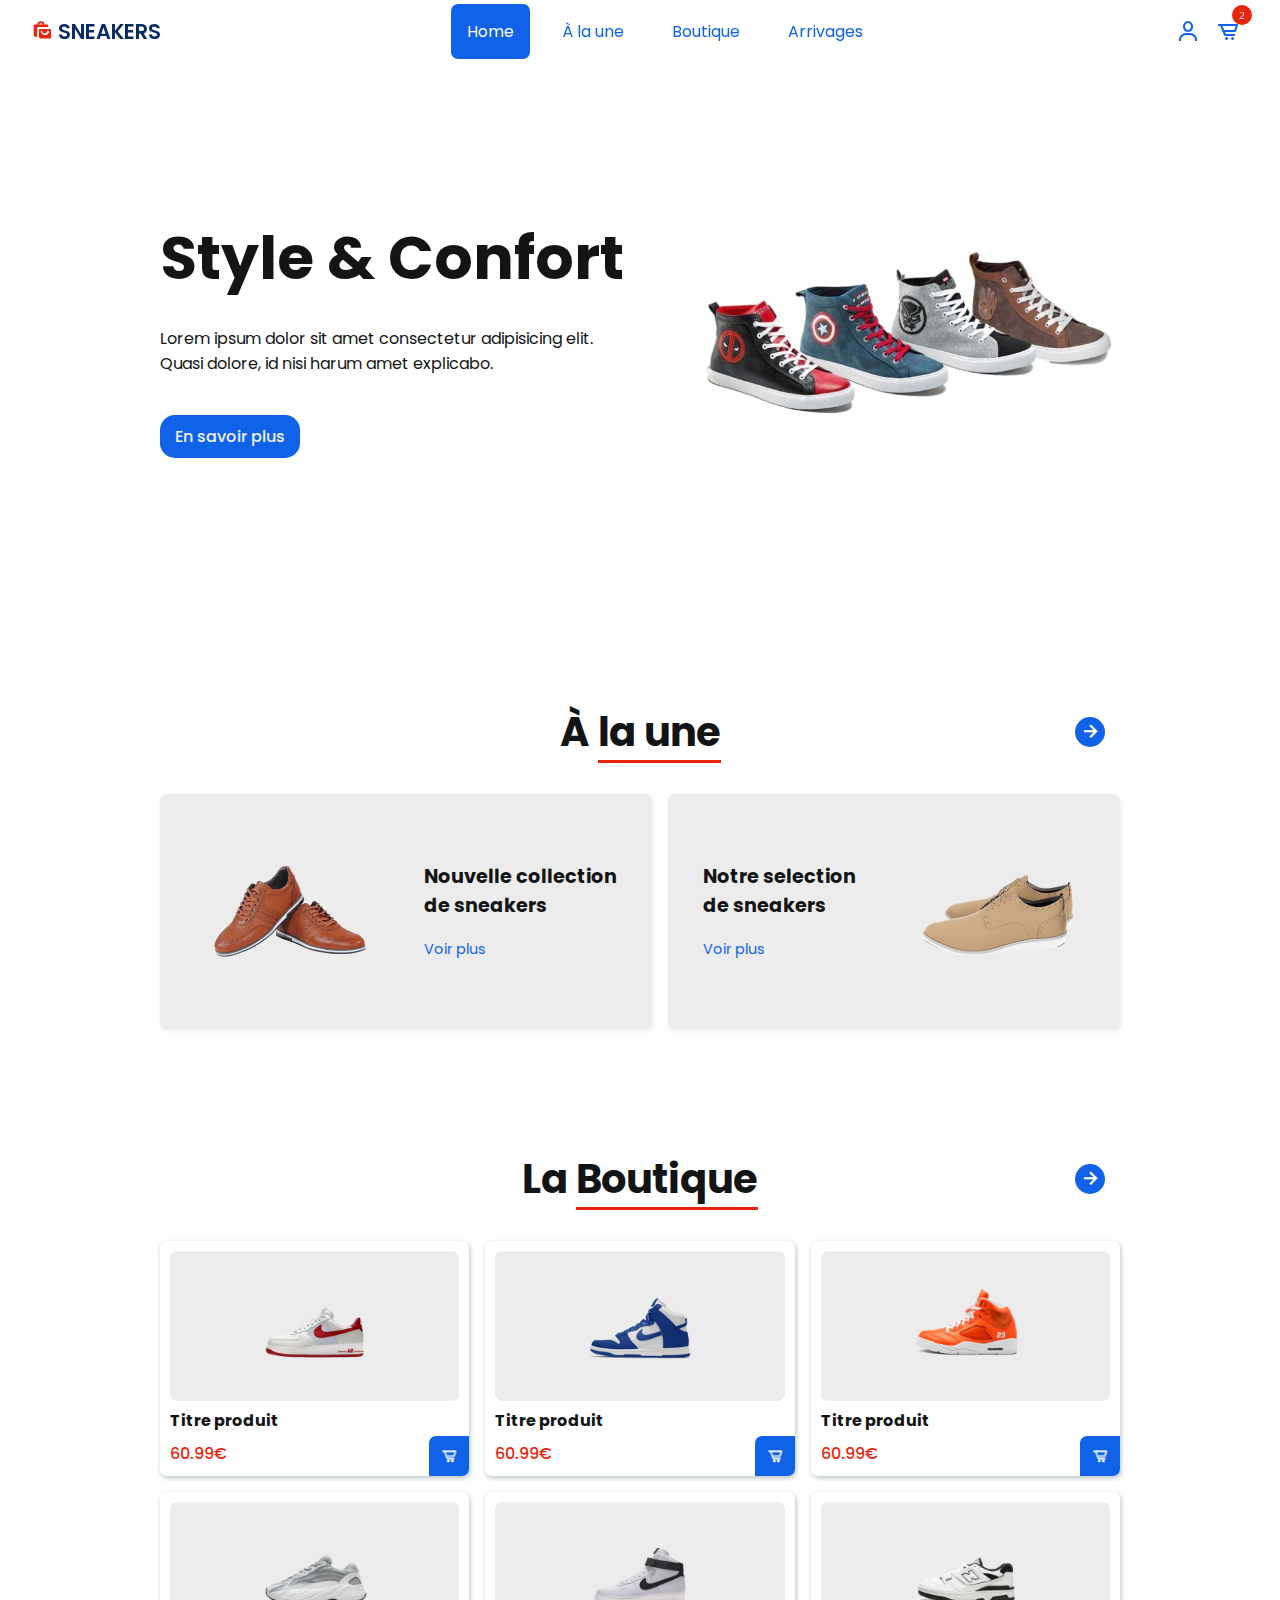
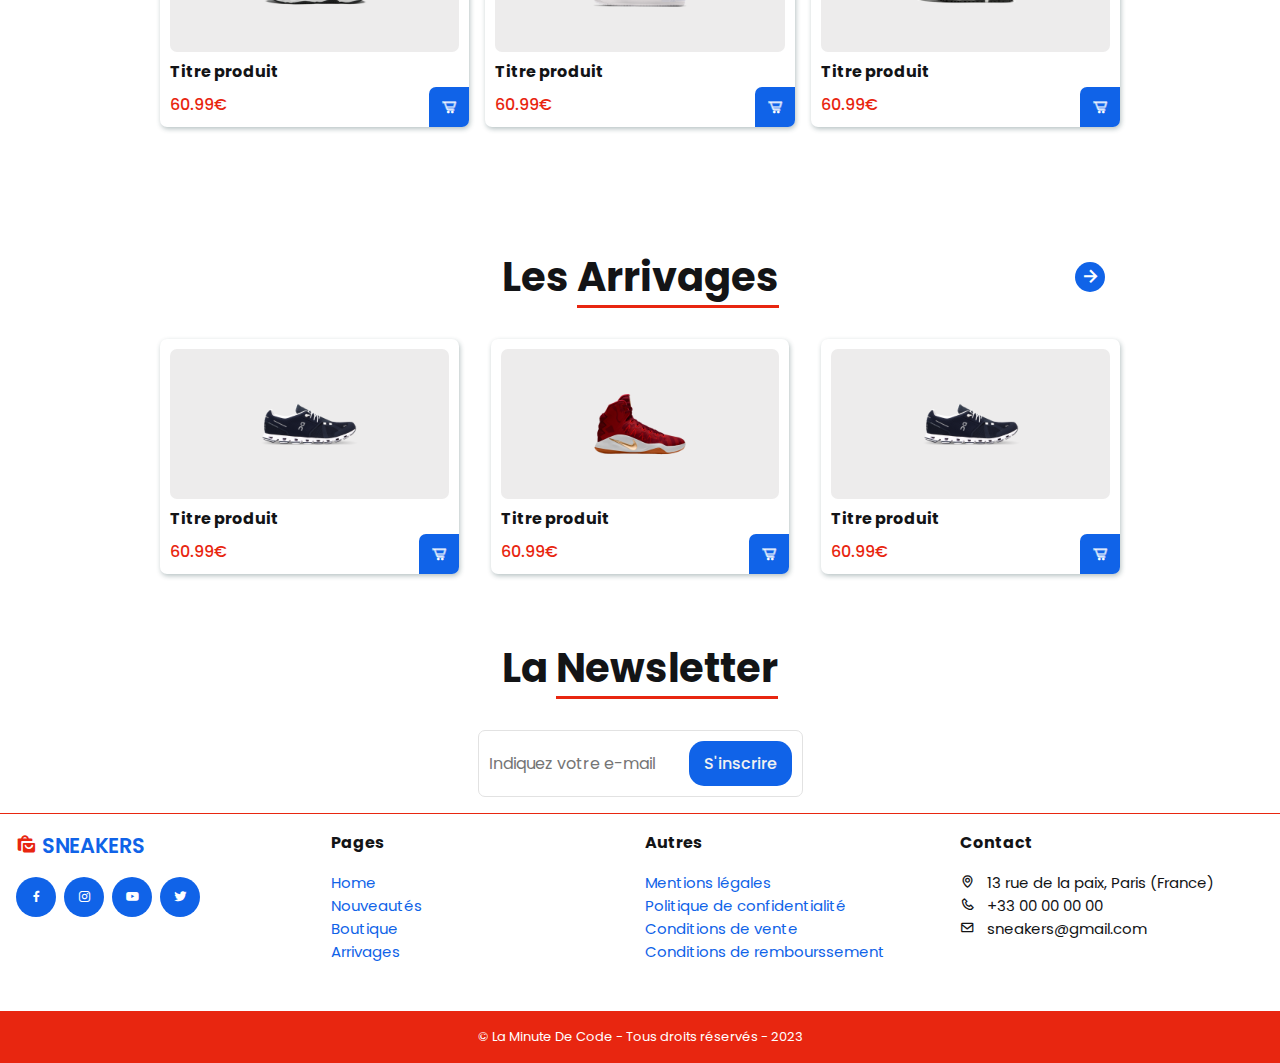
<file: 06.Eshop/index.html>
<!DOCTYPE html>
<html lang="en">
<head>
    <meta charset="UTF-8">
    <meta name="viewport" content="width=device-width, initial-scale=1.0">
    <link href='https://unpkg.com/boxicons@2.1.4/css/boxicons.min.css' rel='stylesheet'>
    <link rel="stylesheet" href="style.css">
    <title>Document</title>
</head>
<body>


    <!-- ############### -->
    <!-- Navigation-->
    <!-- ############### -->

    <nav>
            <a href="#" class="logo"> <span><i class='bx bxs-shopping-bags'></i></span> SNEAKERS</a>
            <ul class="navigation ">
                <li><a href="#home" class="active">Home</a></li>
                <li><a href="#featured">À la une</a></li>
                <li><a href="#shop">Boutique</a></li>
                <li><a href="#arrivages">Arrivages</a></li>
            </ul>
            <div class="nav-icons">
                <div class="bx bx-user"></div>
            <div id="shop-icon" class="bx bx-cart-alt"></div>
            <div id="burger-menu" class="bx bx-menu"></div>
            </div>
    </nav>

        <!-- ############### -->
    <!-- Home -->
    <!-- ############### -->

    <section class="home " id="home">
        <div class="home-content container">
            <div class="home-txt">
                <h1>Style & Confort</h1>
                <p>Lorem ipsum dolor sit amet consectetur adipisicing elit. <br>Quasi dolore, id nisi harum amet explicabo.</p>
                <a href="#" class="btn">En savoir plus</a>
            </div>
            <div class="home-img">
                <img src="./images//home.png" alt="">
            </div>
        </div>
    </section>

        <!-- ############### -->
    <!-- featured -->
    <!-- ############### -->

    <section class="featured" id="featured">
        <div class="section-heading">
            <h2>À <span>la une</span></h2>
            <i class='bx bx-right-arrow-alt'></i>
        </div>
        <div class="featured-content container">
            <div class="featured-box">
                    <img src="./images/f-1.png" alt="">
                    <div class="div box-txt">
                        <h3>Nouvelle collection <br> de sneakers</h3>
                      <a href="#">Voir plus</a>
                    </div>
            </div>
            <div class="featured-box">
                <div class="box-txt">
                    <h3>Notre selection <br> de sneakers</h3>
                    <a href="#">Voir plus</a>
                </div>
                <img src="./images/f-2.png" alt="">
            </div>
        </div>
    </section>

        <!-- ############### -->
    <!--  boutique -->
    <!-- ############### -->

    <section class="shop" id="shop">
        <div class="section-heading">
            <h2>La <span>Boutique</span></h2>
            <i class='bx bx-right-arrow-alt'></i>
        </div>
        <div class="shop-content container">
                <div class="box">
                    <img src="./images/c-1.png" alt="">
                    <h3>Titre produit</h3>
                    <span>60.99€</span>
                    <a href="#"><div class="bx bx-cart-alt"></div></a>
                </div>
                <div class="box">
                    <img src="./images/c-2.png" alt="">
                    <h3>Titre produit</h3>
                    <span>60.99€</span>
                    <a href="#"><div class="bx bx-cart-alt"></div></a>
                </div>
                <div class="box">
                    <img src="./images/c-3.png" alt="">
                    <h3>Titre produit</h3>
                    <span>60.99€</span>
                    <a href="#"><div class="bx bx-cart-alt"></div></a>
                </div>
                <div class="box">
                    <img src="./images/c-4.png" alt="">
                    <h3>Titre produit</h3>
                    <span>60.99€</span>
                    <a href="#"><div class="bx bx-cart-alt"></div></a>
                </div>
                <div class="box">
                    <img src="./images/c-5.png" alt="">
                    <h3>Titre produit</h3>
                    <span>60.99€</span>
                    <a href="#"><div class="bx bx-cart-alt"></div></a>
                </div>
                <div class="box">
                    <img src="./images/c-6.png" alt="">
                    <h3>Titre produit</h3>
                    <span>60.99€</span>
                    <a href="#"><div class="bx bx-cart-alt"></div></a>
                </div>
        </div>
    </section>

            <!-- ############### -->
    <!--  Nouveautés-->
    <!-- ############### -->

    <section class="arrivages" id="arrivages">
        <div class="section-heading">
            <h2>Les <span>Arrivages</span></h2>
            <i class='bx bx-right-arrow-alt'></i>
        </div>
        <div class="nouveaute-content container">
            <div class="box">
                <img src="./images/n-1.png" alt="">
                <h3>Titre produit</h3>
                <span>60.99€</span>
                <a href="#"><div class="bx bx-cart-alt"></div></a>
            </div>
            <div class="box">
                <img src="./images/n-2.png" alt="">
                <h3>Titre produit</h3>
                <span>60.99€</span>
                <a href="#"><div class="bx bx-cart-alt"></div></a>
            </div>
            <div class="box">
                <img src="./images/n-1.png" alt="">
                <h3>Titre produit</h3>
                <span>60.99€</span>
                <a href="#"><div class="bx bx-cart-alt"></div></a>
            </div>

        </div>
    </section>

                <!-- ############### -->
    <!--  Newsletter-->
    <!-- ############### -->

  <section class="newsletter container">
    <div class="section-heading">
        <h2>La <span>Newsletter</span></h2>
    </div>
    <form action="#">
        <input type="email" class="email" placeholder="Indiquez votre e-mail" required>
        <button class="btn">S'inscrire</button>
    </form>
  </section>

                <!-- ############### -->
    <!--  Footer -->
    <!-- ############### -->


    <footer >

        <div class="footer-box">
            <a href="#" class="logo"> <span><i class='bx bxs-shopping-bags'></i></span> SNEAKERS</a>
            <div class="social">
                <a href="#"><i class="bx bxl-facebook"></i></a>
                <a href="#"><i class="bx bxl-instagram"></i></a>
                <a href="#"><i class="bx bxl-youtube"></i></a>
                <a href="#"><i class="bx bxl-twitter"></i></a>
            </div>
        </div>

        <div class="footer-box">
            <h5>Pages</h5>
            <a href="#home">Home</a>
            <a href="#nouveautes">Nouveautés</a>
            <a href="#boutique">Boutique</a>
            <a href="#arrivages">Arrivages</a>
        </div>

        <div class="footer-box">
            <h5>Autres</h5>
            <a href="#">Mentions légales</a>
            <a href="#">Politique de confidentialité</a>
            <a href="#">Conditions de vente</a>
            <a href="#">Conditions de rembourssement</a>
        </div>

        <div class="footer-box">
                <h5>Contact</h5>
                <p><i class='bx bx-map' ></i> 13 rue de la paix, Paris (France)</p>
                <p><i class='bx bx-phone' ></i> +33 00 00 00 00</p>
                <p><i class='bx bx-envelope' ></i> sneakers@gmail.com</p>
        </div>

    </footer>

    <div class="copy">
        <p>&copy; La Minute De Code - Tous droits réservés - 2023</p>
    </div>


    <script src="app.js"></script>
</body>
</html>
</file>
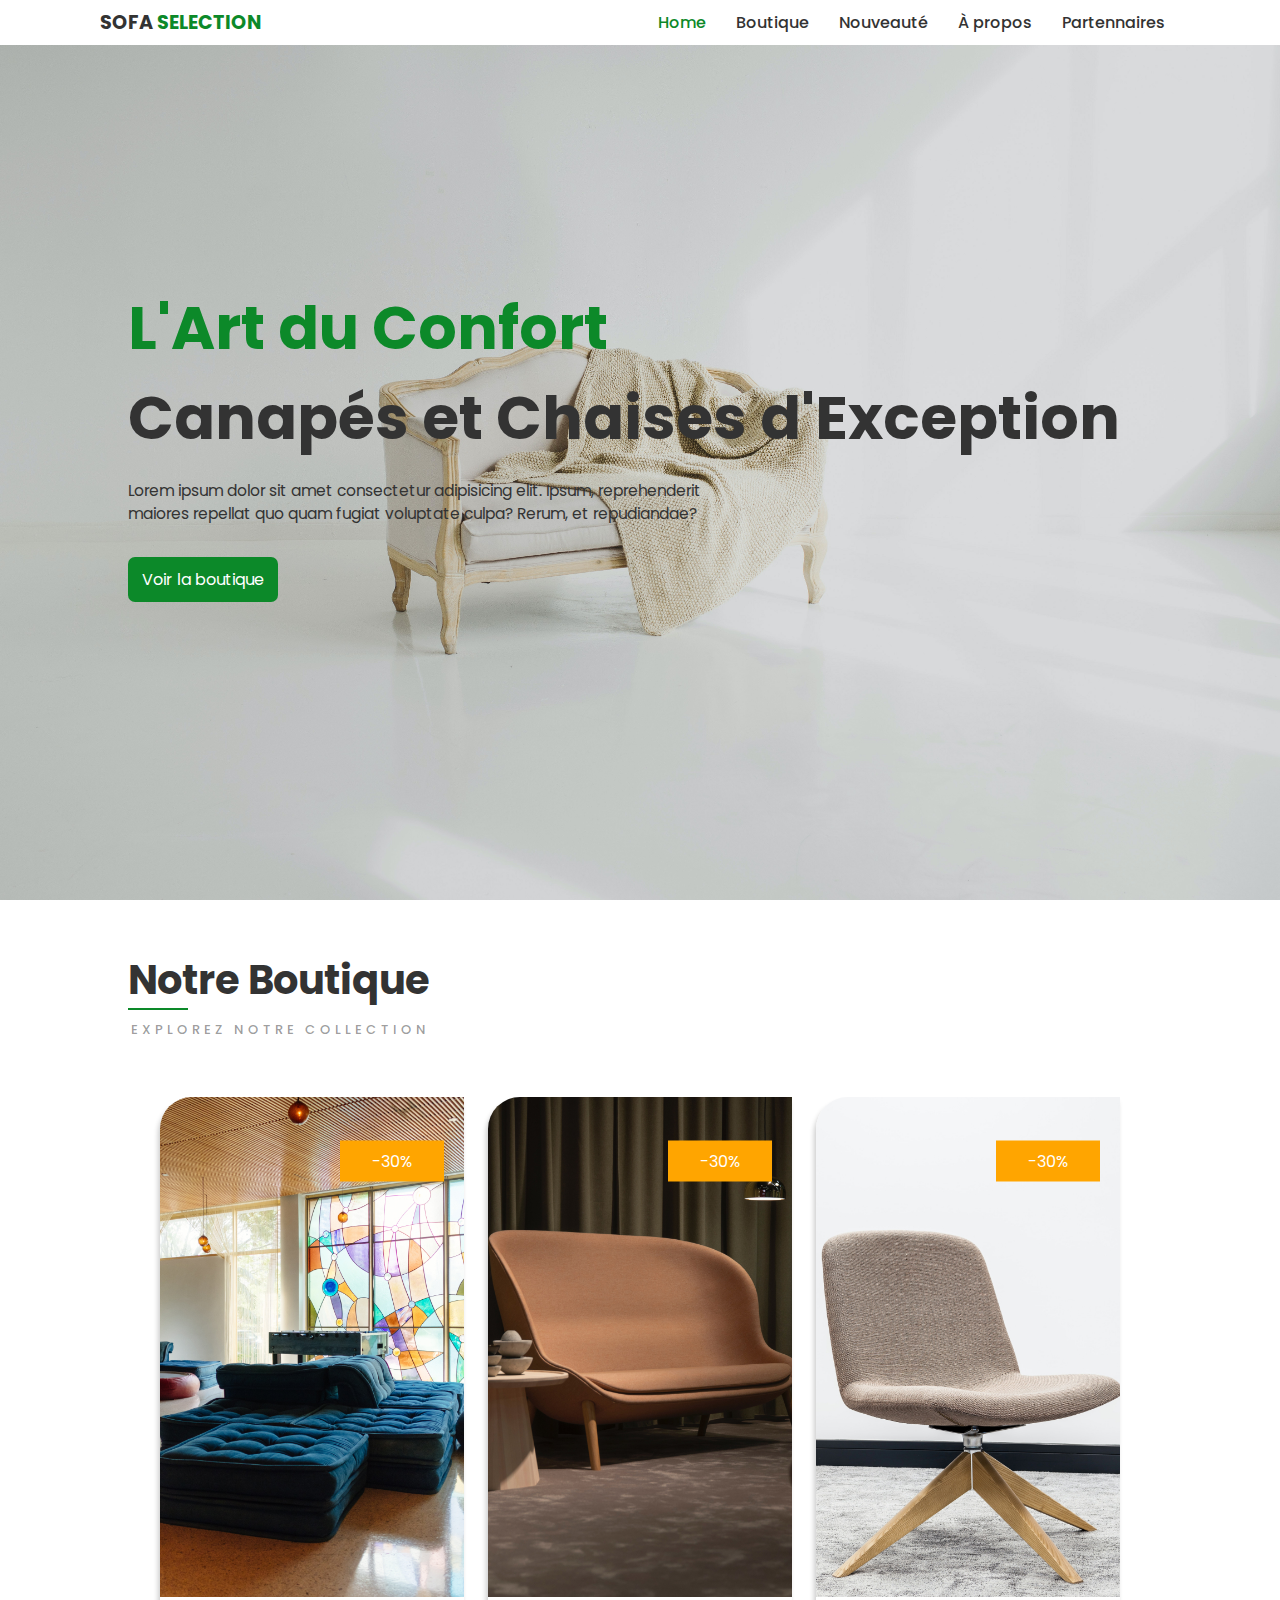
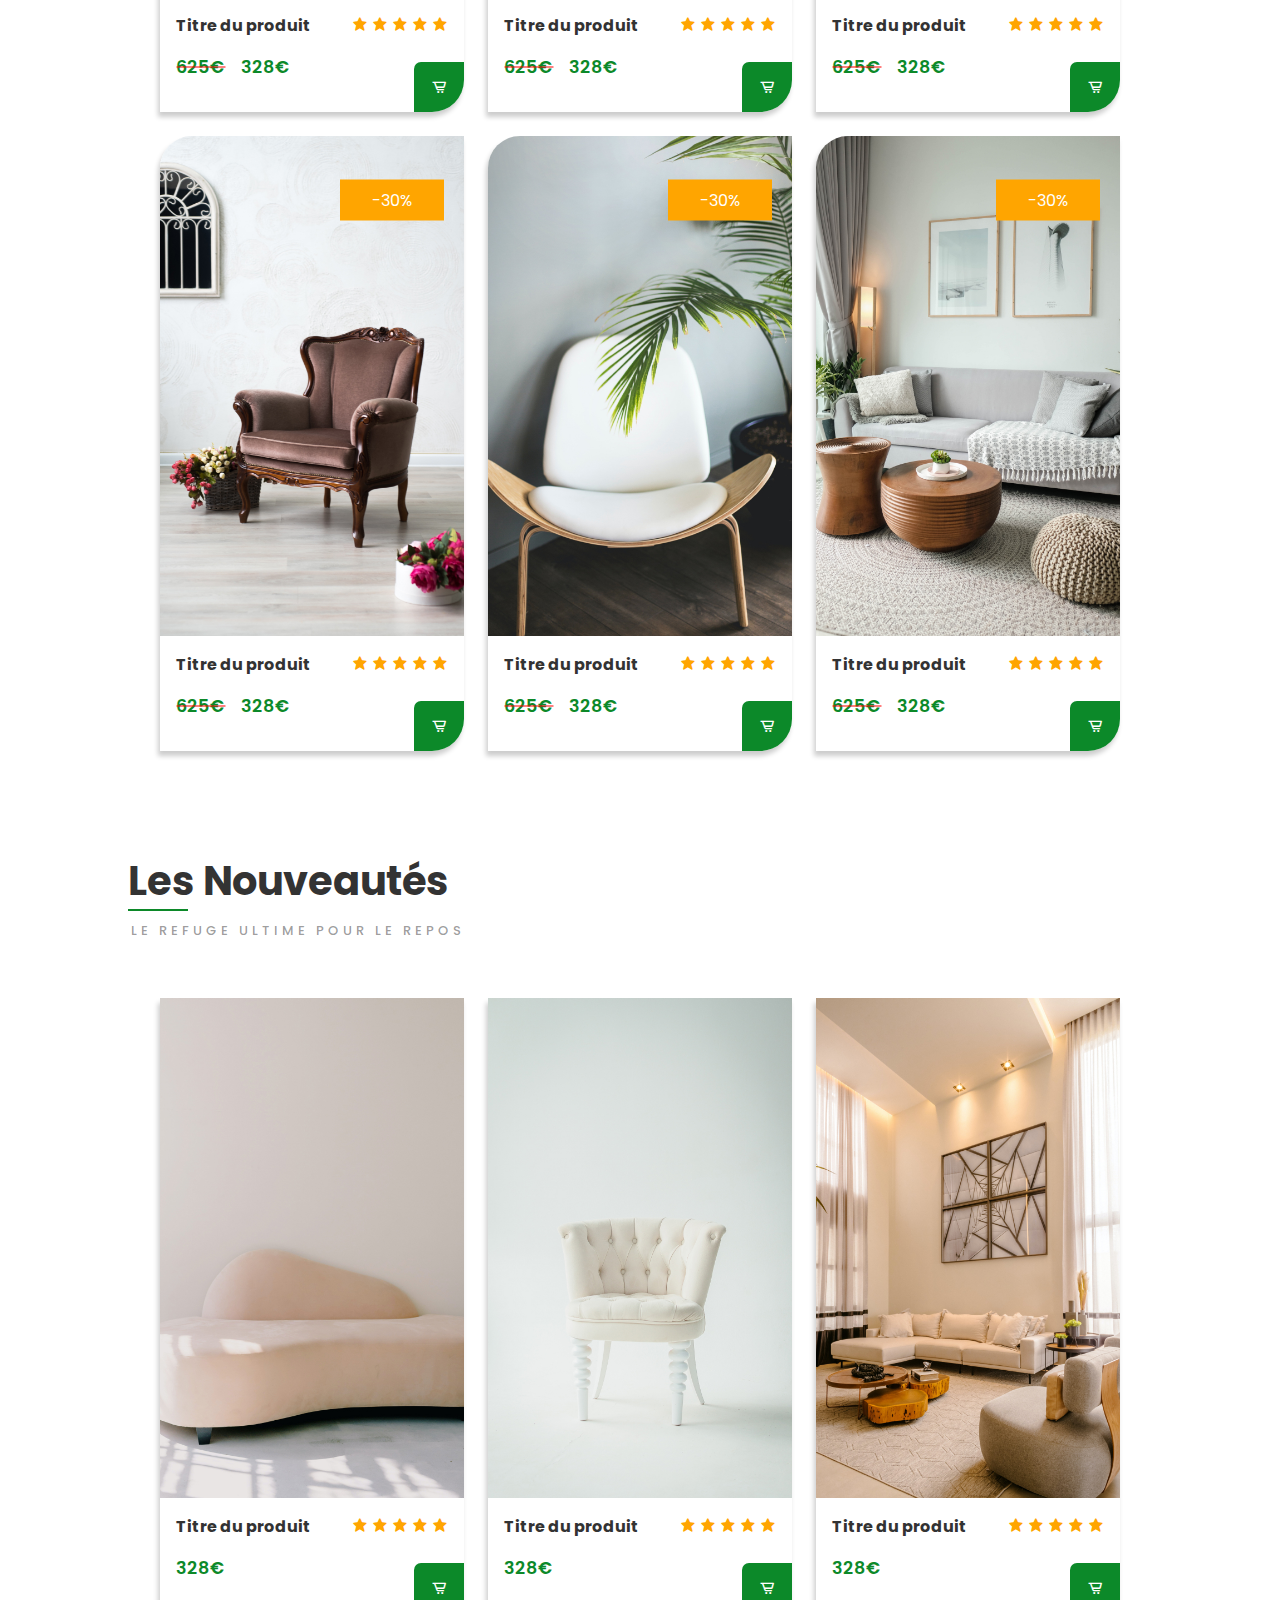
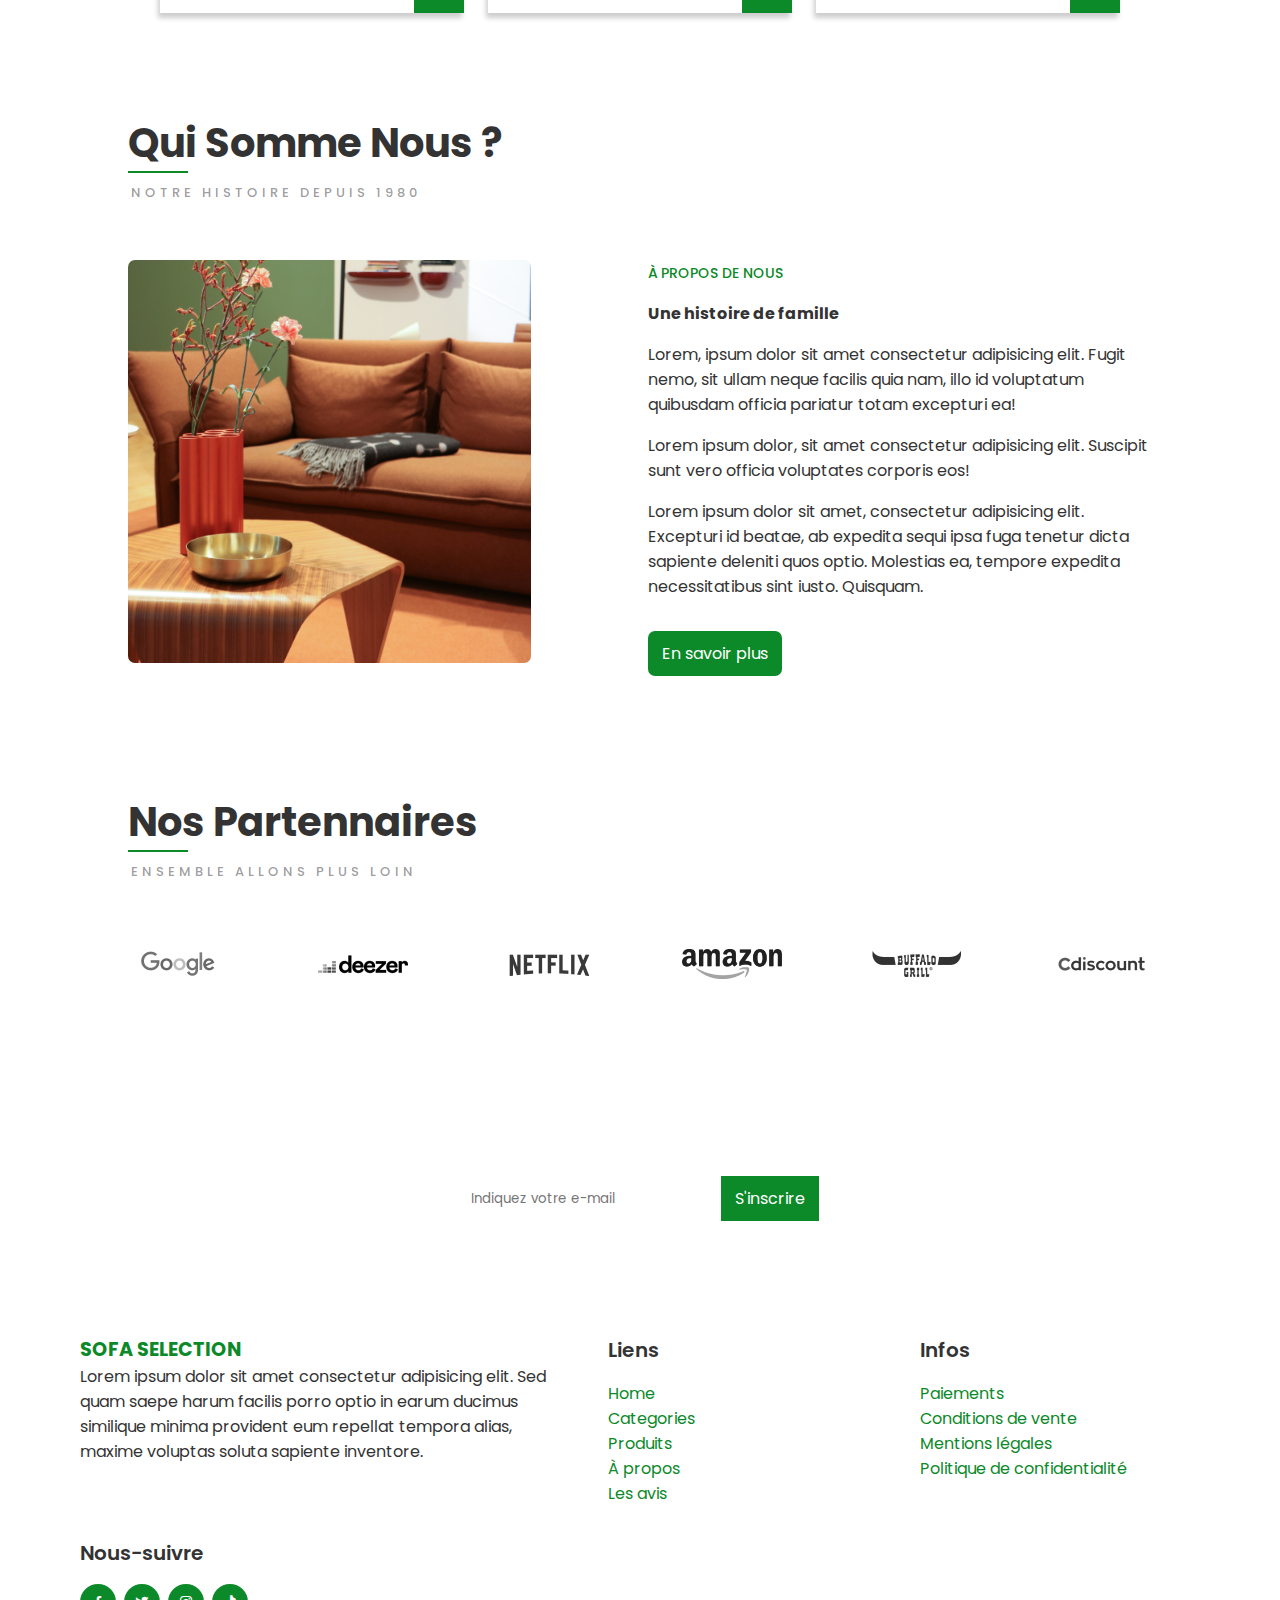
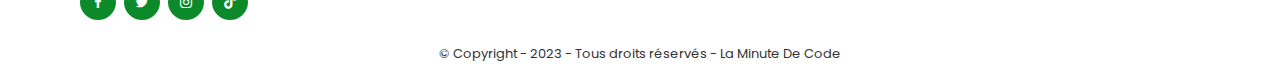
<file: 07.Sofa-shop/index.html>
<!DOCTYPE html>
<html lang="en">
<head>
    <meta charset="UTF-8">
    <meta name="viewport" content="width=device-width, initial-scale=1.0">
    <!-- boxicon -->
    <link href='https://unpkg.com/boxicons@2.1.4/css/boxicons.min.css' rel='stylesheet'>

    <link rel="stylesheet" href="style.css">
    <title>Document</title>
</head>
<body>


    <!-- ################## -->
    <!-- Navigation -->
    <!-- ################## -->

    <header>
        <a href="#" class="logo">Sofa <span>Selection</span></a>
        <ul class="navigation">
            <li><a href="#home" class="active">Home</a></li>
            <li><a href="#shop">Boutique</a></li>
            <li><a href="#news">Nouveauté</a></li>
            <li><a href="#about">À propos</a></li>
            <li><a href="#brands">Partennaires</a></li>
        </ul>
        <div id="burger-menu" class="bx bx-menu"></div>
    </header>

      <!-- ################## -->
    <!-- home-->
    <!-- ################## -->

    <section class="home" id="home">
        <div class="home-content">
            <h1><span>L'Art du Confort </span><br> Canapés et Chaises d'Exception</h1>
            <p>Lorem ipsum dolor sit amet consectetur adipisicing elit. Ipsum, reprehenderit <br> maiores repellat quo quam fugiat voluptate culpa? Rerum, et repudiandae?</p>
            <a href="#" class="btn">Voir la boutique</a>
        </div>
    </section>


      <!-- ################## -->
    <!-- Boutique -->
    <!-- ################## -->

    <section class="shop" id="shop">
        <div class="section-heading">
            <h2>Notre boutique</h2>
            <span>Explorez notre Collection</span>
        </div>

        <div class="shop-container">

            <div class="box">
                <div class="box-img">
                    <img src="./images/p-1.jpg" alt="">
                </div>
                <div class="box-content">
                    <h4>Titre du produit</h4>
                    <div class="stars">
                        <i class='bx bxs-star' ></i>
                        <i class='bx bxs-star' ></i>
                        <i class='bx bxs-star' ></i>
                        <i class='bx bxs-star' ></i>
                        <i class='bx bxs-star' ></i>
                    </div>
               </div>
               <p> <span>625€ </span>328€</p>
               <i class='bx bx-cart-alt' ></i>
               <span class="solde">-30%</span>
            </div>

            <div class="box">
                <div class="box-img">
                    <img src="./images/p-2.jpg" alt="">
                </div>
                <div class="box-content">
                    <h4>Titre du produit</h4>
                    <div class="stars">
                        <i class='bx bxs-star' ></i>
                        <i class='bx bxs-star' ></i>
                        <i class='bx bxs-star' ></i>
                        <i class='bx bxs-star' ></i>
                        <i class='bx bxs-star' ></i>
                    </div>
               </div>
               <p> <span>625€ </span>328€</p>
               <i class='bx bx-cart-alt' ></i>
               <span class="solde">-30%</span>
            </div>

            <div class="box">
                <div class="box-img">
                    <img src="./images/p-3.jpg" alt="">
                </div>
                <div class="box-content">
                    <h4>Titre du produit</h4>
                    <div class="stars">
                        <i class='bx bxs-star' ></i>
                        <i class='bx bxs-star' ></i>
                        <i class='bx bxs-star' ></i>
                        <i class='bx bxs-star' ></i>
                        <i class='bx bxs-star' ></i>
                    </div>
               </div>
               <p> <span>625€ </span>328€</p>
               <i class='bx bx-cart-alt' ></i>
               <span class="solde">-30%</span>
            </div>

            <div class="box">
                <div class="box-img">
                    <img src="./images/p-4.jpg" alt="">
                </div>
                <div class="box-content">
                    <h4>Titre du produit</h4>
                    <div class="stars">
                        <i class='bx bxs-star' ></i>
                        <i class='bx bxs-star' ></i>
                        <i class='bx bxs-star' ></i>
                        <i class='bx bxs-star' ></i>
                        <i class='bx bxs-star' ></i>
                    </div>
               </div>
               <p> <span>625€ </span>328€</p>
               <i class='bx bx-cart-alt' ></i>
               <span class="solde">-30%</span>
            </div>

            <div class="box">
                <div class="box-img">
                    <img src="./images/p-5.jpg" alt="">
                </div>
                <div class="box-content">
                    <h4>Titre du produit</h4>
                    <div class="stars">
                        <i class='bx bxs-star' ></i>
                        <i class='bx bxs-star' ></i>
                        <i class='bx bxs-star' ></i>
                        <i class='bx bxs-star' ></i>
                        <i class='bx bxs-star' ></i>
                    </div>
               </div>
               <p> <span>625€ </span>328€</p>
               <i class='bx bx-cart-alt' ></i>
               <span class="solde">-30%</span>
            </div>

            <div class="box">
                <div class="box-img">
                    <img src="./images/p-6.jpg" alt="">
                </div>
                <div class="box-content">
                    <h4>Titre du produit</h4>
                    <div class="stars">
                        <i class='bx bxs-star' ></i>
                        <i class='bx bxs-star' ></i>
                        <i class='bx bxs-star' ></i>
                        <i class='bx bxs-star' ></i>
                        <i class='bx bxs-star' ></i>
                    </div>
               </div>
               <p> <span>625€ </span>328€</p>
               <i class='bx bx-cart-alt' ></i>
               <span class="solde">-30%</span>
            </div>


        </div>
    </section>


      <!-- ################## -->
    <!-- news-->
    <!-- ################## -->

    <section class="news" id="news">
        <div class="section-heading">
            <h2>Les nouveautés</h2>
            <span> Le Refuge Ultime pour le Repos </span>
        </div>

        <div class="news-container">

            <div class="box">
                <div class="box-img">
                    <img src="./images/new-01.jpg" alt="">
                </div>
                <div class="box-content">
                    <h4>Titre du produit</h4>
                    <div class="stars">
                        <i class='bx bxs-star' ></i>
                        <i class='bx bxs-star' ></i>
                        <i class='bx bxs-star' ></i>
                        <i class='bx bxs-star' ></i>
                        <i class='bx bxs-star' ></i>
                    </div>
               </div>
               <p>328€</p>
               <i class='bx bx-cart-alt' ></i>
            </div>

            <div class="box">
                <div class="box-img">
                    <img src="./images/new-02.jpg" alt="">
                </div>
                <div class="box-content">
                    <h4>Titre du produit</h4>
                    <div class="stars">
                        <i class='bx bxs-star' ></i>
                        <i class='bx bxs-star' ></i>
                        <i class='bx bxs-star' ></i>
                        <i class='bx bxs-star' ></i>
                        <i class='bx bxs-star' ></i>
                    </div>
               </div>
               <p>328€</p>
               <i class='bx bx-cart-alt' ></i>
            </div>

            <div class="box">
                <div class="box-img">
                    <img src="./images/new-03.jpg" alt="">
                </div>
                <div class="box-content">
                    <h4>Titre du produit</h4>
                    <div class="stars">
                        <i class='bx bxs-star' ></i>
                        <i class='bx bxs-star' ></i>
                        <i class='bx bxs-star' ></i>
                        <i class='bx bxs-star' ></i>
                        <i class='bx bxs-star' ></i>
                    </div>
               </div>
               <p> 328€</p>
               <i class='bx bx-cart-alt' ></i>
            </div>


        </div>
    </section>

      <!-- ################## -->
    <!-- About -->
    <!-- ################## -->

    <section class="about" id="about">

        <div class="section-heading">
            <h2>Qui somme nous ?</h2>
            <span> Notre histoire depuis 1980 </span>
        </div>

        <div class="about-container">
            <div class="about-img">
                <img src="./images/about.jpg" alt="">
            </div>
            <div class="about-content">
                <span>À propos de nous</span>
                <h2>Une histoire de famille</h2>
                <p>Lorem, ipsum dolor sit amet consectetur adipisicing elit. Fugit nemo, sit ullam neque facilis quia nam, illo id voluptatum quibusdam officia pariatur totam excepturi ea!</p>
                <p>Lorem ipsum dolor, sit amet consectetur adipisicing elit. Suscipit sunt vero officia voluptates corporis eos!</p>
                <p>Lorem ipsum dolor sit amet, consectetur adipisicing elit. Excepturi id beatae, ab expedita sequi ipsa fuga tenetur dicta sapiente deleniti quos optio. Molestias ea, tempore expedita necessitatibus sint iusto. Quisquam.</p>
                <a href="#" class="btn">En savoir plus</a>
            </div>
        </div>


    </section>


      <!-- ################## -->
    <!-- Brand-->
    <!-- ################## -->

    <section class="brands" id="brands">

        <div class="section-heading">
            <h2>Nos partennaires</h2>
            <span> Ensemble allons plus loin</span>
        </div>

        <div class="brands-container">
            <img src="./images/logo-1.png" alt="">
            <img src="./images/logo-2.png" alt="">
            <img src="./images/logo-3.png" alt="">
            <img src="./images/logo-4.png" alt="">
            <img src="./images/logo-5.png" alt="">
            <img src="./images/logo-6.png" alt="">
        </div>

    </section>

          <!-- ################## -->
    <!-- newsletter-->
    <!-- ################## -->

    <section class="newsletter" id="newsletter">
        <h2>Inscrivez-vous à la newsletter</h2>
        <div class="news-box">
            <input type="text" placeholder="Indiquez votre e-mail">
            <a href="#" class="btn">S'inscrire</a>
        </div>

    </section>

          <!-- ################## -->
    <!-- Footer-->
    <!-- ################## -->

    <footer>
        <div class="footer-box">
            <a href="#" class="logo">Sofa <span>Selection</span></a>
            <p>Lorem ipsum dolor sit amet consectetur adipisicing elit. Sed quam saepe harum facilis porro optio in earum ducimus similique minima provident eum repellat tempora alias, maxime voluptas soluta sapiente inventore.</p>
        </div>
        <div class="footer-box">
            <h6>Liens</h6>
            <a href="#home">Home</a>
            <a href="#categories">Categories</a>
            <a href="#products" >Produits</a>
            <a href="#about" >À propos</a>
            <a href="#avis" >Les avis</a>
        </div>
        <div class="footer-box">
            <h6>Infos</h6>
            <a href="#" >Paiements</a>
            <a href="#">Conditions de vente</a>
            <a href="#" >Mentions légales</a>
            <a href="#" >Politique de confidentialité</a>
        </div>
        <div class="footer-box">
            <h6>Nous-suivre</h6>
           
            <div class="footer-social">
                <i class='bx bxl-facebook' ></i>
                <i class='bx bxl-twitter' ></i>
                <i class='bx bxl-instagram' ></i>
                <i class='bx bxl-tiktok' ></i>
            </div>
        </div>
    </footer>
            
    <p class="copy">&copy; Copyright - 2023 - Tous droits réservés - La Minute De Code</p>

    <script src="app.js"></script>
</body>
</html>
</file>
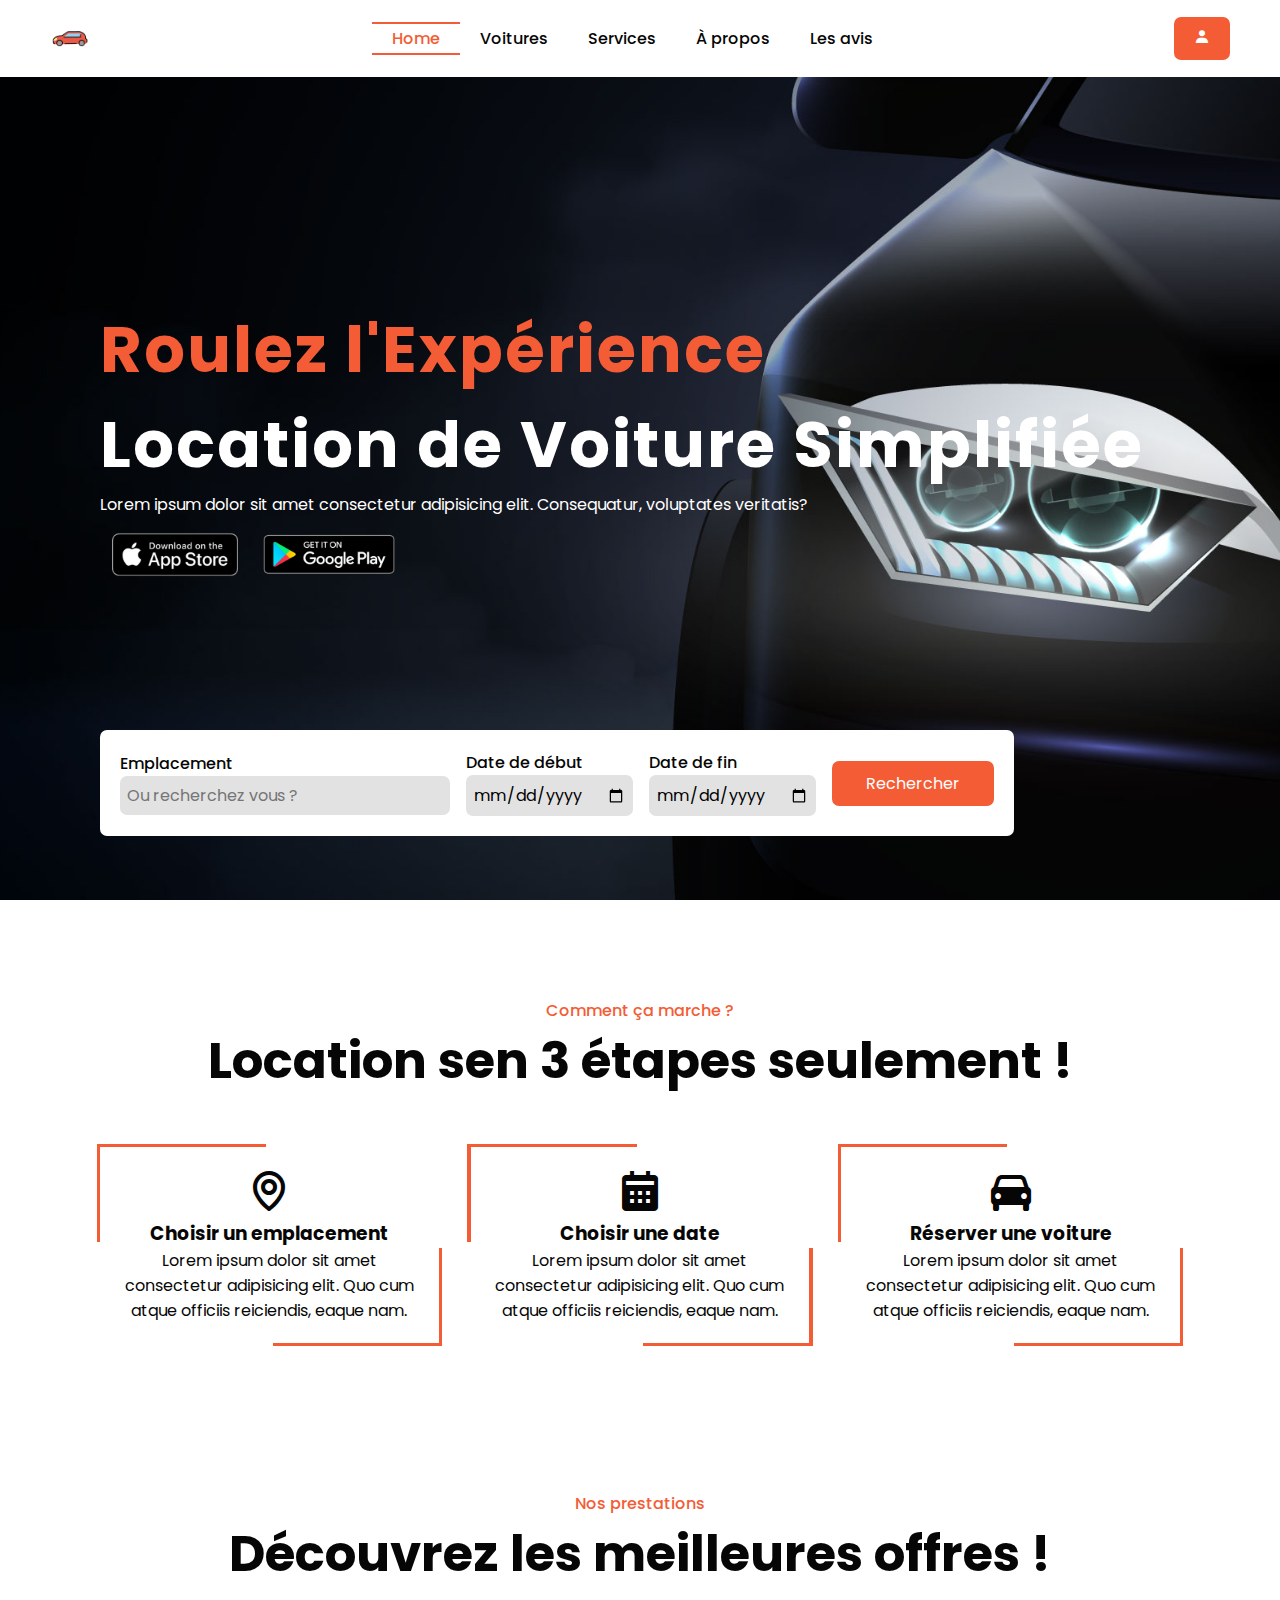
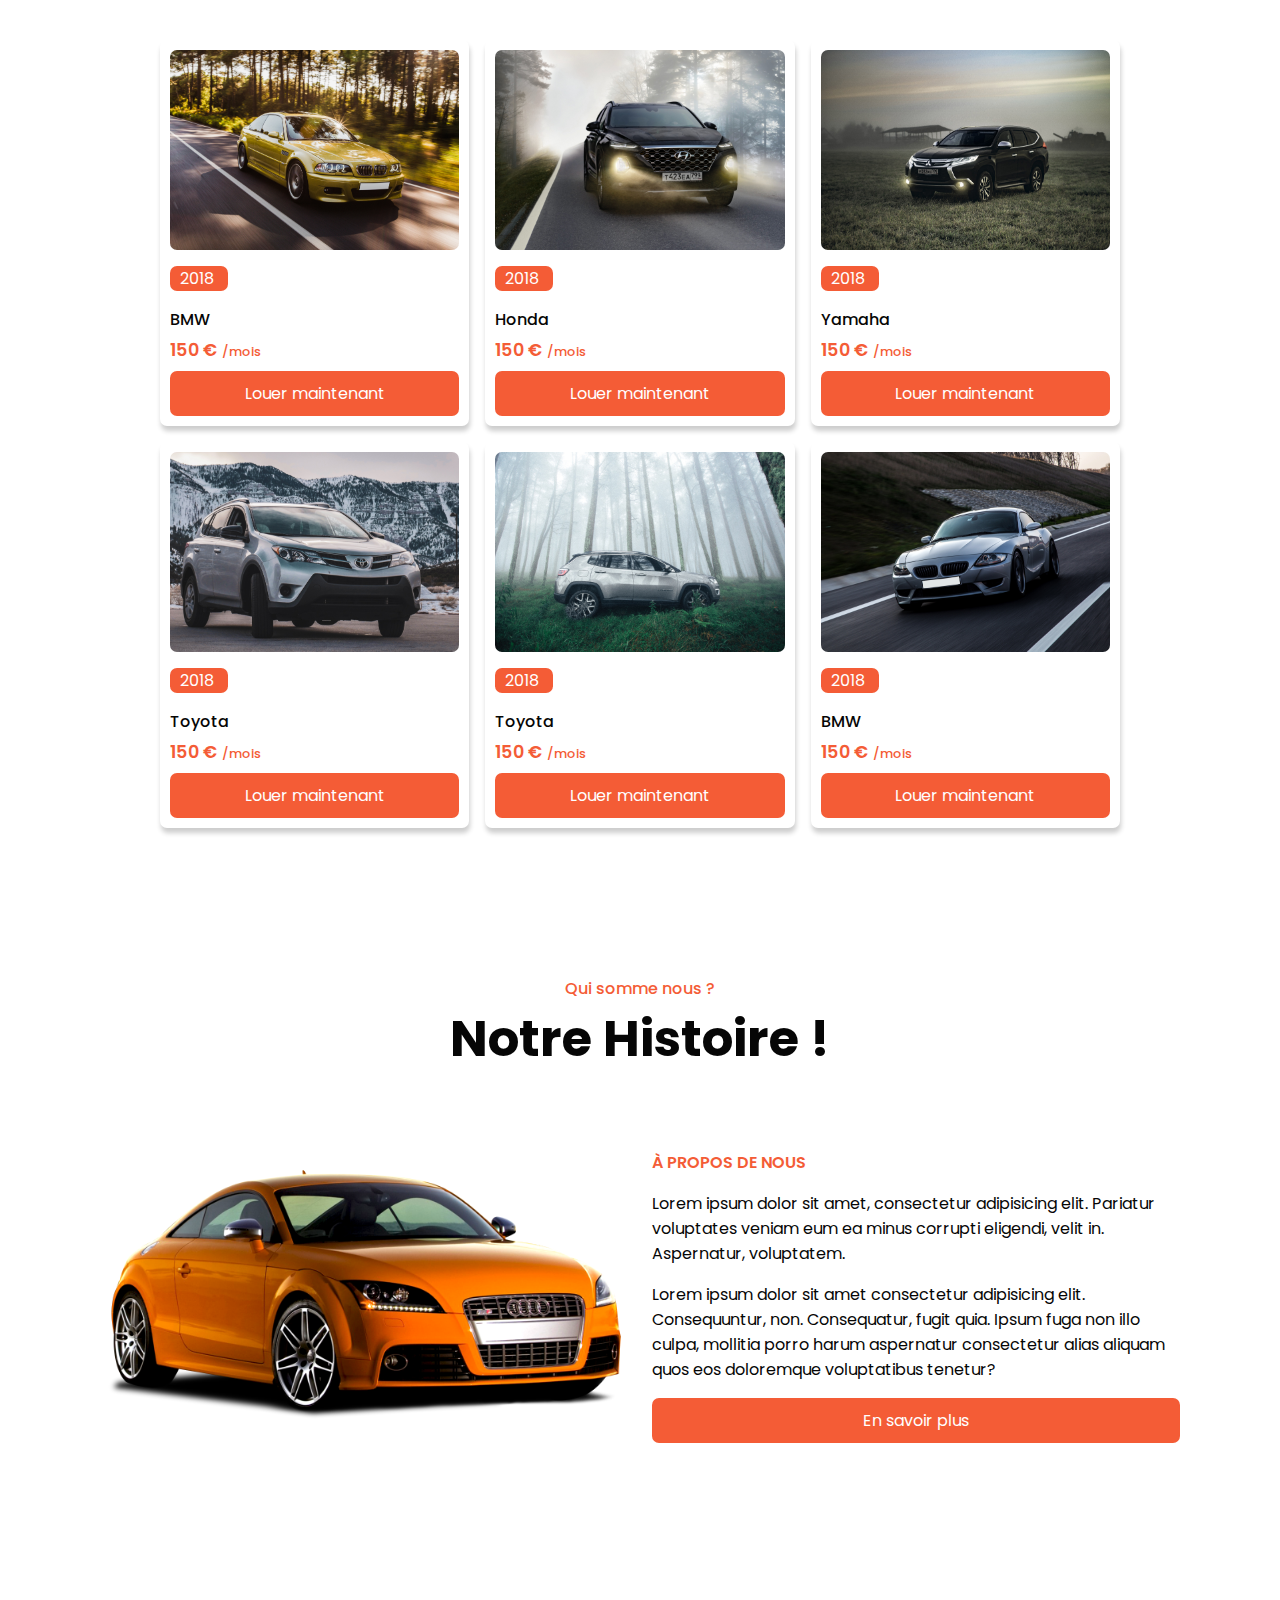
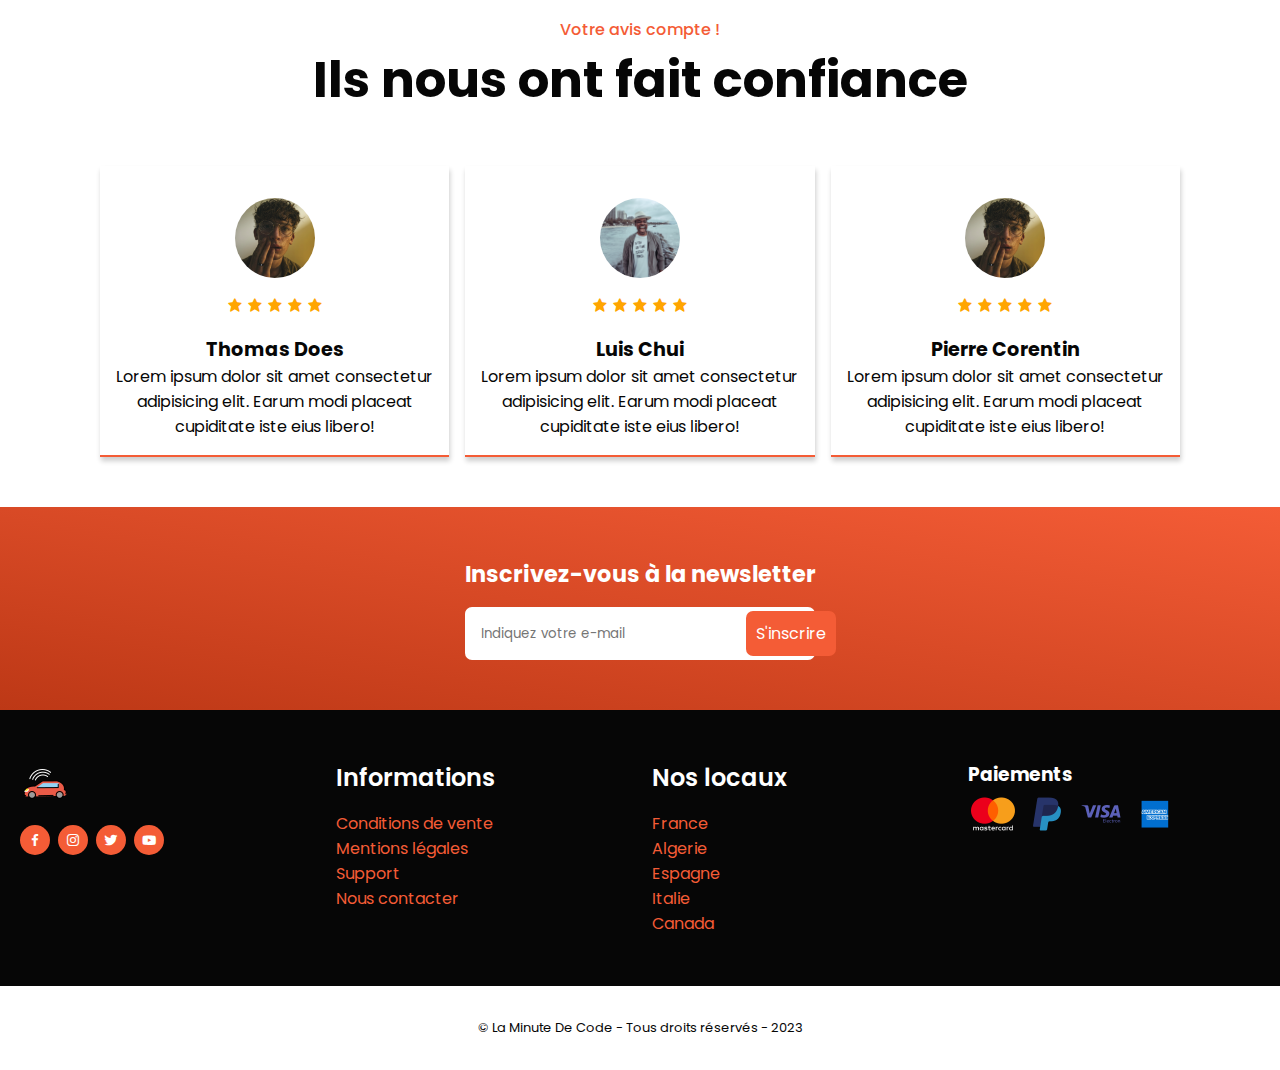
<file: 15.Cars/index.html>
<!DOCTYPE html>
<html lang="en">
<head>
    <meta charset="UTF-8">
    <meta name="viewport" content="width=device-width, initial-scale=1.0">
    <!-- boxicon -->
    <link href='https://unpkg.com/boxicons@2.1.4/css/boxicons.min.css' rel='stylesheet'>

    <link rel="stylesheet" href="style.css">
    <title>Document</title>
</head>
<body>


    <!-- ################## -->
    <!-- Navigation -->
    <!-- ################## -->

    <header>
      <a href="#" class="logo"><img src="./images/logo.png" alt=""></a>
      <ul class="navigation">
        <li><a href="#home" class="active">Home</a></li>
        <li><a href="#cars">Voitures</a></li>
        <li><a href="#services">Services</a></li>
        <li><a href="#about">À propos</a></li>
        <li><a href="#reviews">Les avis</a></li>
      </ul>

      <div class="btns">
        <a href="#" class="inscription"><i class='bx bxs-user'></i></a>
      </div>

      <div class="bx bx-menu" id="burger-menu"></div>
    </header>

        <!-- ################## -->
    <!-- home-->
    <!-- ################## -->

    <section class="home" id="home">
      <div class="home-content">
        <h1><span>Roulez l'Expérience</span> <br> Location de Voiture Simplifiée</h1>
        <p>Lorem ipsum dolor sit amet consectetur adipisicing elit. Consequatur, voluptates veritatis?</p>
        <div class="app-store">
          <img src="./images/apple.png" alt="">
          <img src="./images/google.png" alt="">
        </div>
      </div>

      <div class="home-form">
        <form action="#">
          <div class="input-box">
            <span>Emplacement</span>
            <input type="search" placeholder="Ou recherchez vous ?">
          </div>
          <div class="input-box">
            <span>Date de début </span>
            <input type="date">
          </div>
          <div class="input-box">
            <span>Date de fin </span>
            <input type="date">
          </div>
          <input class="btn" type="submit" value="Rechercher">
        </form>
      </div>

    </section>


    
        <!-- ################## -->
    <!-- Voitures-->
    <!-- ################## -->

    <section class="cars" id="cars">
      <div class="section-heading">
        <span>Comment ça marche ?</span>
        <h2>Location sen 3 étapes seulement !</h2>
      </div>
      <div class="cars-container">
        <div class="box-car">
          <i class='bx bx-map'></i>
          <h3>Choisir un emplacement</h3>
          <p>Lorem ipsum dolor sit amet consectetur adipisicing elit. Quo cum atque officiis reiciendis, eaque nam.</p>
        </div>
        <div class="box-car">
          <i class='bx bxs-calendar'></i>
          <h3>Choisir une date </h3>
          <p>Lorem ipsum dolor sit amet consectetur adipisicing elit. Quo cum atque officiis reiciendis, eaque nam.</p>
        </div>
        <div class="box-car">
          <i class='bx bxs-car' ></i>
          <h3>Réserver une voiture</h3>
          <p>Lorem ipsum dolor sit amet consectetur adipisicing elit. Quo cum atque officiis reiciendis, eaque nam.</p>
        </div>
      </div>
    </section>


        <!-- ################## -->
    <!-- Services -->
    <!-- ################## -->
    
    <section class="services" id="services">
      <div class="section-heading">
        <span>Nos prestations</span>
        <h2>Découvrez les meilleures offres !</h2>
      </div>
      <div class="services-container">

        <div class="box">
          <div class="box-img">
            <img src="./images/car-01.jpg" alt="">
          </div>
          <p>2018</p>
          <h4>BMW</h4>
          <h5>150 € <span>/mois</span></h5>
          <a href="#" class="btn">Louer maintenant</a>
        </div>
        <div class="box">
          <div class="box-img">
            <img src="./images/car-02.jpg" alt="">
          </div>
          <p>2018</p>
          <h4>Honda</h4>
          <h5>150 € <span>/mois</span></h5>
          <a href="#" class="btn">Louer maintenant</a>
        </div>
        <div class="box">
          <div class="box-img">
            <img src="./images/car-03.jpg" alt="">
          </div>
          <p>2018</p>
          <h4>Yamaha</h4>
          <h5>150 € <span>/mois</span></h5>
          <a href="#" class="btn">Louer maintenant</a>
        </div>
        <div class="box">
          <div class="box-img">
            <img src="./images/car-04.jpg" alt="">
          </div>
          <p>2018</p>
          <h4>Toyota</h4>
          <h5>150 € <span>/mois</span></h5>
          <a href="#" class="btn">Louer maintenant</a>
        </div>
        <div class="box">
          <div class="box-img">
            <img src="./images/car-05.jpg" alt="">
          </div>
          <p>2018</p>
          <h4>Toyota</h4>
          <h5>150 € <span>/mois</span></h5>
          <a href="#" class="btn">Louer maintenant</a>
        </div>
        <div class="box">
          <div class="box-img">
            <img src="./images/car-06.jpg" alt="">
          </div>
          <p>2018</p>
          <h4>BMW</h4>
          <h5>150 € <span>/mois</span></h5>
          <a href="#" class="btn">Louer maintenant</a>
        </div>

      </div>
    </section>

        <!-- ################## -->
    <!-- À propos -->
    <!-- ################## -->


    <section class="about" id="about">
      <div class="section-heading">
        <span>Qui somme nous ?</span>
        <h2>Notre Histoire !</h2>
      </div>
      <div class="about-container">
        <div class="about-img">
          <img src="./images/about.png" alt="">
        </div>
        <div class="about-content">
          <span>À propos de nous</span>
          <p>Lorem ipsum dolor sit amet, consectetur adipisicing elit. Pariatur voluptates veniam eum ea minus corrupti eligendi, velit in. Aspernatur, voluptatem.</p>
          <p>Lorem ipsum dolor sit amet consectetur adipisicing elit. Consequuntur, non. Consequatur, fugit quia. Ipsum fuga non illo culpa, mollitia porro harum aspernatur consectetur alias aliquam quos eos doloremque voluptatibus tenetur?</p>
          <a href="#" class="btn">En savoir plus</a>
        </div>

      </div>

    </section>

        <!-- ################## -->
    <!-- Reviews -->
    <!-- ################## -->

    <section class="reviews" id="reviews">
      <div class="section-heading">
        <span>Votre avis compte !</span>
        <h2>Ils nous ont fait confiance</h2>
      </div>

      <div class="reviews-container">

        <div class="box-rev">
          <div class="rev-img">
            <img src="./images/review-01.jpg" alt="">
          </div>
          <div class="stars">
            <i class='bx bxs-star' ></i>
            <i class='bx bxs-star' ></i>
            <i class='bx bxs-star' ></i>
            <i class='bx bxs-star' ></i>
            <i class='bx bxs-star' ></i>
          </div>
          <h5>Thomas Does</h5>
          <p>Lorem ipsum dolor sit amet consectetur adipisicing elit. Earum modi placeat cupiditate iste eius libero!</p>
        </div>

        <div class="box-rev">
          <div class="rev-img">
            <img src="./images/review-02.jpg" alt="">
          </div>
          <div class="stars">
            <i class='bx bxs-star' ></i>
            <i class='bx bxs-star' ></i>
            <i class='bx bxs-star' ></i>
            <i class='bx bxs-star' ></i>
            <i class='bx bxs-star' ></i>
          </div>
          <h5>Luis Chui</h5>
          <p>Lorem ipsum dolor sit amet consectetur adipisicing elit. Earum modi placeat cupiditate iste eius libero!</p>
        </div>

        <div class="box-rev">
          <div class="rev-img">
            <img src="./images/review-01.jpg" alt="">
          </div>
          <div class="stars">
            <i class='bx bxs-star' ></i>
            <i class='bx bxs-star' ></i>
            <i class='bx bxs-star' ></i>
            <i class='bx bxs-star' ></i>
            <i class='bx bxs-star' ></i>
          </div>
          <h5>Pierre Corentin</h5>
          <p>Lorem ipsum dolor sit amet consectetur adipisicing elit. Earum modi placeat cupiditate iste eius libero!</p>
        </div>


      </div>
    </section>

      <!-- ################## -->
    <!-- Newsletter  -->
    <!-- ################## -->

    <section class="newsletter">
      <h2>Inscrivez-vous à la newsletter</h2>
      <div class="news-box">
        <input type="email" placeholder="Indiquez votre e-mail">
        <a href="#" class="btn">S'inscrire</a>
      </div>
    </section>


            <!-- ################## -->
    <!-- foooter -->
    <!-- ################## -->

    <footer>

      <div class="footer-box">
        <img src="./images/logo.png" alt="">
          <div class="social">
              <i class='bx bxl-facebook' ></i>
              <i class='bx bxl-instagram' ></i>
              <i class='bx bxl-twitter' ></i>
              <i class='bx bxl-youtube' ></i>
          </div>
      </div>

 
      <div class="footer-box">
          <h2>Informations</h2>
          <li>
              <a href="#">Conditions de vente</a>
          </li>
          <li>
              <a href="#">Mentions légales</a>
          </li>
          <li>
              <a href="#">Support</a>
          </li>
          <li>
              <a href="#">Nous contacter</a>
          </li>
      </div>

      <div class="footer-box">
          <h2>Nos locaux</h2>
          <li>
              <a href="#">France</a>
          </li>
          <li>
              <a href="#">Algerie</a>
          </li>
          <li>
              <a href="#">Espagne</a>
          </li>
          <li>
              <a href="#">Italie</a>
          </li>
          <li>
              <a href="#">Canada</a>
          </li>
      </div>

      <div class="footer-box">
          <h3>Paiements</h3>
          <div class="payement">
              <img src="./images/pay-01.png" alt="">
              <img src="./images/pay-02.png" alt="">
              <img src="./images/pay-03.png" alt="">
              <img src="./images/pay-04.png" alt="">
          </div>
      </div>

  </footer>

  <div class="copy">
      <p>&copy; La Minute De Code - Tous droits réservés - 2023</p>
  </div>


    <script src="app.js"></script>
</body>
</html>
</file>
<file: 06.Eshop/style.css>
/* ############# */
/* Global */
/* ############# */

@import url('https://fonts.googleapis.com/css2?family=Oswald:wght@700&family=Poppins:wght@300;400;600;700&display=swap');

* {
  box-sizing: border-box;
  margin: 0;
  padding: 0;
  font-family: 'Poppins', sans-serif;
  list-style: none;
  outline: none;
  border: none;
  text-decoration: none;
  scroll-behavior: smooth;
}


:root {
    --main: #1063e8;
    --main2: #082c66;
    --main3: #e82610;
    --text: #131416;
    --bg: #fff;
    --shadow: 2px 2px 18px rgb(14 52 54 / 15%);
}


body {
  background: var(--bg);
  color: var(--text)
}


img {
  width: 100%;
}

section {
  padding: 4.5rem 1rem 3rem;
}

.container {
  max-width: 960px;
  width: 100%;
  margin: 0 auto;
}

.btn {
  padding: 10px 15px;
  font-size: 1rem;
  font-weight: 500;
  border-radius: 15px;
  background: var(--main);
  position: relative;
  transition: background .2s ease-in-out, color .2s ease-in-out;
  color: #f1f1f1;
}

.btn:hover {
  background: var(--main2)
}

.section-heading {
  position: relative;
  max-width: 960px;
  margin: 0 auto;
}

.section-heading h2{
  text-align: center;
  font-size: clamp(25px, 5vw, 40px);
  margin-bottom: 2rem;
}

.section-heading span {
  border-bottom: 3px solid var(--main3);
}

.section-heading .bx {
  font-size: 1.5rem;
  position: absolute;
  position: absolute;
  top: 50%;
  right: 0;
  transform: translate(-50%, -50%);
  background: var(--main);
  color: var(--bg);
  height: 30px;
  width: 30px;
  display: flex;
  justify-content: center;
  align-items: center;
  border-radius: 50%;
  cursor: pointer;
}
.section-heading .bx:hover {
  background: var(--main2);
}

/* ############# */
/* Navigation */
/* ############# */

nav {
  position: fixed;
  width: 100%;
  padding: 1rem 2rem;
  display: flex;
  justify-content: space-between;
  align-items: center;
  z-index: 1000;
  transition: .2s ease-in-out;
}

nav.active {
  background: var(--bg);
  box-shadow: 0 5px 5px 0 rgba(0,0,0,.2);
}

.logo {
  color: var(--main2);
  font-size: 1.3rem;
  font-weight: 600;
}

.logo span {
  color: var(--main3)
}

.navigation {
  display: flex;
}

.navigation a {
  color: var(--main);
  padding: 1rem;
  border-radius: 7px;
  margin: 0 0.5rem;
}

.navigation a:hover, .navigation a.active {
  color: var(--bg);
  background: var(--main);
}

.nav-icons {
  display: flex;
  font-size: 1.5rem;
  color: var(--main)
}

.nav-icons .bx {
  cursor: pointer;
  margin: 0 0.5rem;
}

.nav-icons .bx:hover {
 color:  var(--main2);
}

#burger-menu {
  display: none;
}

#shop-icon {
  position: relative;
}

#shop-icon::after {
  content: "2";
  display: block;
  width: 20px;
  height: 20px;
  border-radius: 50%;
  background: var(--main3);
  color: var(--bg);
  display: flex;
  justify-content: center;
  align-items: center;
  font-size: 11px;
  position: absolute;
  top: -15px;
  right: -12px;
}
/* ############# */
/* home */
/* ############# */


.home {
  display: flex;
  justify-content: center;
  align-items: center;
  width: 100%;
  max-width: 1300px;
  margin: 0 auto;
}

.home-content {
  display: grid;
  grid-template-columns: repeat(2,1fr);
  align-items: center;
  gap: 1.5rem;
}

.home-content h1 {
  font-size: clamp(30px, 5vw,60px);
  margin: 0.5rem 0 1.4rem;
}

.home-content p{
 margin: 1rem 0 3rem;
}

/* ############# */
/* Nouveautés */
/* ############# */

.featured-content {
  display: grid;
  grid-template-columns: repeat(auto-fit, minmax(17rem, auto));
  gap: 1rem;
}

.featured-box {
  display: flex;
  justify-content: space-around;
  align-items: center;
  padding: 15px;
  background: #edecec;
  overflow: hidden;
  border-radius: 7px;
  box-shadow: 1px 2px 4px rgb(15 54 55 / 10%);
}

.featured-content  img {
  width: 190px;
  object-fit: contain;
  object-position: center;
}
.featured-content img:hover {
  transform: scale(1.1);
  transition: .2s ease-in-out;
}
.featured-content h3 {
  font-size: 1.2rem;
  margin-bottom: 1rem;
}

.featured-content a {
  font-size: .9rem;
  color: var(--main);
}
.featured-content a:hover {
  color: var(--main2);
}

/* ############# */
/* boutique*/
/* ############# */

.shop-content {
  display: grid;
  grid-template-columns: repeat(auto-fit, minmax(280px,auto));
  gap: 1rem;
}

.box {
  padding: 10px;
  border-radius: 7px;
  box-shadow: 1px 2px 5px rgb(15 54 55 / 30%);
  position: relative;

}

.box img {
  width: 100%;
  height: 150px;
  object-fit: contain;
  object-position: center;
  background: #edecec;
  border-radius: 7px;
}

 .box h3 {
  font-size: 1rem;
  margin-bottom: 0.5rem;
}

 .box  span {
  font-size: 1rem;
  font-weight: 500;
  color: var(--main3)
}

 .box .bx {
  position: absolute;
  bottom: 0;
  right: 0;
  width: 40px;
  height: 40px;
  border-radius: 7px 0 7px 0;
  background: var(--main);
  display: flex;
  justify-content: center;
  align-items: center;
  color: var(--bg);
  font-weight: 700;
  transition: background .2s ease-in-out;
}
 .box .bx:hover {
  background: var(--main2);
}

/* ############# */
/* Nouveautés*/
/* ############# */

.nouveaute-content {
  display: grid;
  grid-template-columns: repeat(auto-fit, minmax(280px,auto));
  gap: 2em;
}

/* ############# */
/* Newsletter*/
/* ############# */


.newsletter {
  display: grid;
  justify-content: center;
  padding: 1rem;
}
.newsletter form {
  display: flex;
  background: var(--bg);
  padding: 10px;
  border-radius: 7px;
  border: 1px solid #e2e2e2;
}

.newsletter .email {
  max-width: 200px;
  font-size: 1rem;
}

.newsletter button {
  cursor: pointer;
}
/* ############# */
/* Footer*/
/* ############# */

footer {
  display: grid;
  grid-template-columns: repeat(auto-fit, minmax(240px,auto));
  gap: 1.5rem;
  font-size: 15px;
  border-top: 1px solid var(--main3);
  padding: 0 1rem;
  padding-top: 1rem;
}

.footer-box {
  display: flex;
  flex-direction: column;
}

.footer-box a {
  color: var(--main)
}
.footer-box a:hover {
  color: var(--main2)
}
.footer-box .social {
  margin-top: 1rem;
  display: flex;
  gap: .5rem;
}
.footer-box .social .bx {
  width: 40px;
  height: 40px;
  display: flex;
  justify-content: center;
  align-items: center;
  color: var(--bg);
  background: var(--main);
  transition: .2s ease-in-out;
  border-radius: 50%;
}

.footer-box .social .bx:hover {
  background: var(--main2);
}

.footer-box h5 {
  font-size: 1rem;
  margin-bottom: 1rem;
}

.footer-box p .bx {
  margin-right: 0.5rem;
}


.copy {
  text-align: center;
  padding: 1rem 3rem;
  color: var(--bg);
  background: var(--main3);
  font-size: 13px;
  margin-top: 3rem;
}



/* ############# */
/* breakpoint */
/* ############# */

@media (max-width: 1080px){
  nav {
    padding: 15px 20px;
  }
  section {
    padding: 3rem 1rem 1rem;
  }
}

@media (max-width: 780px){
  #burger-menu {
    display: block;
  }
  .navigation {
    position: absolute;
    top: -500px;
    right: 0;
    flex-direction: column;
    background: var(--bg);
    box-shadow: 2px 0 5px 0 rgba(0,0,0,.2);
    width: 100%;
    padding: 1rem 3rem;
    opacity: 0;
  }
  .navigation a {
    display: block;
    text-align: center;
    margin: 0.5rem 0;
  }
  .navigation.active {
    transition: top .2s ease-in-out, opacity .2s ease-in-out .2s;
    top: 100%;
    opacity: 1;
  }
}

@media (max-width: 672px){
  .shop-content {
    grid-template-columns: repeat(auto-fit,minmax(240px, auto));
  }
.home-content {
  padding-top: 2rem;
    grid-template-columns: 1fr;
  }

  .newsletter form input{
    width: 180px;
  }
}
</file>
<file: 07.Sofa-shop/style.css>
/* ################### */
/* Global */
/* ################### */

@import url('https://fonts.googleapis.com/css2?family=Poppins:wght@300;400;600;700&display=swap');

* {
  box-sizing: border-box;
  margin: 0;
  padding: 0;
  font-family: 'Poppins', sans-serif;
  text-decoration: none;
  list-style: none;
  outline: none;
  border:none;
  scroll-behavior: smooth;
}

:root {
  --accent:  #0c8929;
  --accent2: #892d0c;
  --bg: #fff;
--text: #333;
}

body {
  background: var(--bg);
  color: var(--text);
}

section {
  padding: 50px 10%;
}

img {
  width: 100%;
}

.btn {
  display: inline-block;
  margin: 1rem 0;
  padding: 10px 14px;
  background: var(--accent);
  color: var(--bg);
transition: background .2s ease-in-out;
border-radius: 7px;
}
.btn:hover {
 background: var(--accent2);
}

.section-heading {
  padding-bottom: 3rem;
}

.section-heading h2 {
  text-transform: capitalize;
  position: relative;
  font-size: clamp(25px, 4vw, 40px);
}
.section-heading h2:before {
  position: absolute;
  left: 0;
  bottom: 0;
  width: 60px;
  height: 2px;
  content: "";
  background-color: var(--accent);
}

.section-heading  span {
  font-size: 13px;
  font-weight: 500;
  text-transform: uppercase;
  letter-spacing: 4px;
  line-height: 3em;
  padding-left: 0.25em;
  color: rgba(0, 0, 0, 0.4);
  padding-bottom: 10px;
}

/* ################### */
/* Header */
/* ################### */

header {
  position: fixed;
  width: 100%;
  top: 0;
  right: 0;
  z-index: 1000;
  display: flex;
  justify-content: space-between;
  align-items: center;
  padding: .5rem 100px;
  background: var(--bg);
}

header.active {
  box-shadow: 0 5px 5px 0 rgba(0,0,0,.2)
}

.logo {
  font-size: 1.2rem;
  text-transform: uppercase;
  font-weight: 700;
  color: var(--text);
}

.logo span {
  color: var(--accent)
}

.navigation {
  position: relative;
  display: flex;
}

.navigation a {
  color: var(--text);
  padding: 10px 15px;
  font-weight: 500;
}
.navigation a:hover, .navigation a.active {
color: var(--accent);
}

#burger-menu {
  font-size: 2rem;
  color: var(--accent);
  cursor: pointer;
  display: none;
}

#burger-menu:hover  {
  color: var(--accent2)
}

/* ################### */
/* Home*/
/* ################### */

.home {
width: 100%;
min-height: 100vh;
background: no-repeat center / cover url('./images/background.jpg');
background-attachment: fixed;
display: flex;
align-items: center;
}

.home-content h1 {
  font-size: clamp(30px, 5vw, 60px);
}
.home-content h1 span{
  color: var(--accent)
}
.home-content p {
 margin: 1rem 0;
 font-size: 0.97rem;
}

/* ################### */
/* Boutiques */
/* ################### */


.shop-container {
  margin-top: 2rem;
  width: 100%;
  max-width: 960px;
  margin: 0 auto;
  display: grid;
  grid-template-columns: repeat(auto-fit, minmax(280px, 1fr));
  gap: 1.5rem;
}

.box {
  overflow: hidden;
  border-radius: 2rem 0 2rem 0;
  box-shadow: -2px 5px 5px rgba(0,0,0,.2);
  position: relative;
  padding-bottom: 2rem;
  cursor: pointer;
}

.box-img {
  width: 100%;
  height: 500px;
  overflow: hidden;
}

.box-img img {
  width: 100%;
  height: 100%;
  object-fit: cover;
  transition: transform .2s ease-in-out;
}

.box:hover .box-img img{
  transform: scale(1.2);
}

.box-content {
  display: flex;
  justify-content: space-between;
  padding: 1rem;
}

.stars {
  color: orange;
}

.box-content h4 {
  font-size: 1rem;
}

.box p {
  font-size: 1.1rem;
  color: var(--accent);
  font-weight: 600;
}

.box p span {
  display: inline-block;
  position: relative;
  margin-left: 1rem;
  margin-right: 1rem;
}

.box p span::after {
  content: "";
  position: absolute;
  top: 50%;
  left: 50%;
  transform: translate(-50%, -50%);
  display: block;
  width: 100%;
  height: 1px;
  background: red;
}

.solde {
  position: absolute;
  top: 4rem;
  right: -2rem;
  transform: translate(-50%, -50%);
  background: orange;
  color: var(--bg);
  padding: .5rem 2rem;
}

.bx-cart-alt {
  position: absolute;
  bottom: 0;right: 0;
  width: 50px;
  height: 50px;
  background: var(--accent);
  display: flex;
  justify-content: center;
  align-items: center;
  border-radius: 7px 0 0 0 ;
  color: var(--bg);
  font-size: 1rem;
  cursor: pointer;
  transition: background .2s ease-in-out;
}

.bx-cart-alt:hover {
  background: var(--accent2);
}

/* ################### */
/* News */
/* ################### */

.news-container {
  margin-top: 2rem;
  width: 100%;
  max-width: 960px;
  margin: 0 auto;
  display: grid;
  grid-template-columns: repeat(auto-fit, minmax(280px, 1fr));
  gap: 1.5rem;
}

.news-container .box p {
  margin-left: 1rem;
}

.news-container .box {
  border-radius: 0;
}


/* ################### */
/* about */
/* ################### */

.about-container {
  display: grid;
  grid-template-columns: repeat(2,1fr);
  gap: 1rem;;
}

.about-img img {
  width: 80%;
  border-radius: 7px;
  object-fit: contain;
  object-position: center;
}

.about-content span {
  color: var(--accent);
  font-size: 14px;
  font-weight: 500;
  text-transform: uppercase;
}
.about-content h2 {
  font-size: 1rem;
  margin: 1rem 0;
}
.about-content p {
  margin: 1rem 0;
}

/* ################### */
/* Brands*/
/* ################### */

.brands-container {
  display: grid;
  grid-template-columns: repeat(auto-fit, minmax(100px, auto));
  align-items: center;
  justify-content: space-between;
  gap: 1rem;
}

.brands-container img {
  width: 100px;
  filter: grayscale(1);
  cursor: pointer;
}
.brands-container img:hover {
  filter: grayscale(0);
}

/* ################### */
/* newsletter */
/* ################### */

.newsletter {
  display: flex;
  justify-content: center;
  align-items: center;
  flex-direction: column;
  background: no-repeat top / cover url(./images/bg.jpg);
  background-attachment: fixed;
}

.newsletter h2 {
  font-size: clamp(20px, 2vw, 30px);
  color: var(--bg)
}


.news-box {
  display: flex;
  align-items: center;
  margin-top: 2rem;

}

.news-box input {
  width: 260px;
  height: 44px;
  padding: 10px;
}

.news-box  .btn {
  border-radius: 0;
}

/* ################### */
/* footer*/
/* ################### */

footer {
  width: 100%;
  margin: 0 auto;
  display: grid;
  grid-template-columns: repeat(auto-fit, minmax(280px, auto));
  gap: 2rem;
  margin-top: 2rem;
  background: var(--light-red);
  padding: 1rem 5rem;
}

.footer-box {
  display: flex;
  flex-direction: column;
}


.footer-box h6 {
  font-size: 20px;
  font-weight: 600;
  margin-bottom: 1rem;
}

.footer-box a {
  color: var(--accent)
}
.footer-box a:hover {
  color: var(--accent2)
}

.copy {
  text-align: center;
  font-size: 13px;
  padding: 0.5rem 0;
}


.footer-social {
  display: flex;
  align-items: center;
  column-gap: .5rem;
  }
  
  .footer-social .bx {
    padding: 10px;
    background: var(--accent);
    color: var(--bg);
    border-radius: 50px;
    cursor: pointer;
    transition: background .2s ease-in-out;
  }
  
  .footer-social .bx:hover {
    background: var(--accent2);
  }

/* ################### */
/* Breakpoints*/
/* ################### */

@media screen and ( max-width: 998px){

  header {
    padding: 2rem 1rem;
  }
  .section {
    padding: 50px 4%;
  }
  #burger-menu {
    display: block;
  }

  .navigation {
    flex-direction: column;
    position: absolute;
    top: 100%;
    right: -100%;
    width: 280px;
    min-height: 100vh;
    box-shadow: -2px  5px 5px rgba(0,0,0,.2);
    transition: right .2s ease-in-out;
    background: var(--bg);
  }

  .navigation a {
    display: block;
  }

  .navigation a:hover, .navigation a.active {
    background: var(--accent);
    color: var(--bg);
  }

  .navigation.active {
    right: 0;
  }
}

@media screen and ( max-width: 881px){
.shop-container , .news-container {
  grid-template-columns: repeat(auto-fit, minmax(218px, auto));
}
.about-container {
  grid-template-columns: 1fr;
  text-align: center;
}
.about-img {
  order: 2;
  padding-top: 2rem;
}

footer {
  padding: 2rem 1rem;
}
}

@media screen and ( max-width: 481px){

  .shop-container , .news-container {
    grid-template-columns: repeat(auto-fit, minmax(200px, auto));
  }

  .box, .box-img {
    height: 300px;
  }
  .news-box input {
    width: 180px;
  }
}
</file>
<file: 15.Cars/style.css>
/* ################### */
/* Global */
/* ################### */

@import url('https://fonts.googleapis.com/css2?family=Poppins:wght@300;400;600;700&display=swap');

* {
  box-sizing: border-box;
  margin: 0;
  padding: 0;
  font-family: 'Poppins', sans-serif;
  text-decoration: none;
  list-style: none;
  outline: none;
  border:none;
  scroll-behavior: smooth;
}

:root {
  --accent: rgb(244, 92, 54);
  --accent2: rgb(189, 56, 22);
  --bg: #fff;
--text: #060606;
}

body {
  background: var(--bg);
  color: var(--text);
  overflow-x:hidden;
}

section {
  padding: 50px 100px;
}

.section-heading {
  text-align: center;
  margin: 3rem 0;
}

.section-heading span {
  font-weight: 500;
  color: var(--accent);
}

.section-heading h2 {
  font-size: clamp(25px, 4vw, 50px);
}


.btn {
  color: var(--bg);
  background: var(--accent);
  padding: 10px;
  display: flex;
  justify-content: center;
  border-radius: 7px;
}
 .btn:hover {
  background: var(--accent2);
}

/* ################### */
/* navigation*/
/* ################### */

header {
  position: fixed;
  width: 100%;
  top: 0;
  left: 0;
  z-index: 1000;
  display: flex;
  align-items: center;
  justify-content: space-between;
  padding: 15px 50px;
  background: var(--bg);
}

header.active {
  box-shadow: 0 5px 5px rgba(0,0,0,.2)
}

header .logo img {
  width: 40px;
}

header .navigation {
  display: flex;
}

header .navigation li {
  position: relative;
}
header .navigation a {
  font-size: 1rem;
  padding: 10px 20px;
  color: var(--text);
  font-weight: 500;
}

header .navigation a::after, header .navigation a::before  {
  content: "";
  width: 0%;
  height: 2px;
  background: var(--accent);
  position: absolute;
  left: 0;
  transition: width .2s ease-in-out;
}

header .navigation a::before {
  top: -4px;
}
header .navigation a::after {
bottom: -4px;
}

header .navigation a:hover , header .navigation a.active{
  color: var(--accent)
}

header .navigation a:hover::before, header .navigation a:hover::after, header .navigation a.active::before, header .navigation a.active::after {
  width: 100%;
}


#burger-menu {
  color: var(--text);
  font-size: 1.6rem;
  cursor: pointer;
  z-index: 10001;
  display: none;
}

#burger-menu:hover {
color: var(--accent)
}

.inscription {
  font-weight: 500;
  padding: 10px 20px;
  color: var(--bg);
}

.inscription {
  background: var(--accent);
  border-radius: 7px;
  transition: background .2s ease-in-out;
}

.inscription:hover {
  background: var(--accent2);
}


/* ################### */
/* home */
/* ################### */

.home {
  width: 100%;
  min-height: 100vh;
  position: relative;
  background: no-repeat center / cover url('./images/bg-home.jpg');
  display: flex;
  flex-direction: column;
  justify-content: center;
  color: var(--bg);
}

.home h1 {
  font-size: clamp(30px, 5vw, 80px) ;
  letter-spacing: 2px;
  color: var(--bg)
}

.home h1 span {
  color: var(--accent);
}


.app-store img {
  width: 150px;
  cursor: pointer;
}

.home-form  form{
  display: flex;
  flex-wrap: wrap;
  align-items: center;
  gap: 1rem;
  position: absolute;
  bottom: 4rem;
  left: 100px;
  background: var(--bg);
  padding: 20px;
  border-radius: 7px;
  color: var(--text)
}

.home-form .input-box {
  flex: 1 1 7rem;
  display: flex;
  flex-direction: column;
}

.home-form .input-box span {
  font-weight: 500;
}

.home-form .input-box input {
  padding: 7px;
  background: #e2e2e2;
  border-radius: 7px;
  font-size: 1rem;
}

.home-form .btn {
  flex: 1 1 7rem;
  padding: 10px 34px;
  background: var(--accent);
  color: var(--bg);
  transition: background .2s ease-in-out;
  cursor: pointer;
  border-radius: 7px;
  font-size: 1rem;
}
.home-form .btn:hover {
  background: var(--accent2);
}

/* ################### */
/* Voitures*/
/* ################### */

.cars-container  {
  display: grid;
  grid-template-columns: repeat(auto-fit, minmax(240px, auto));
  align-items: center;
  gap: 2rem;
  margin-top: 2rem;
}

.cars-container  .box-car {
  text-align: center;
  padding: 20px;
  background: var(--bg);
  position: relative;
  transition: background .2s ease-in-out;
}

.cars-container  .box-car::after, .cars-container  .box-car::before {
  content: "";
  position: absolute;
  width: 50%;
  height: 50%;
  z-index: -1;
  background: var(--accent);
  transition: width .2s ease-in-out, height .2s ease-in-out;
}

.cars-container  .box-car::after {
  bottom: -.2rem;
  right: -.2rem;
}
.cars-container  .box-car::before {
  top: -.2rem;
  left: -.2rem;
}

.cars-container  .box-car:hover {
  background: #e2e2e2;
}

.cars-container  .box-car:hover .bx {
  color: var(--accent);
}

.cars-container  .box-car:hover::after, .cars-container  .box-car:hover::before{
  width: 100%;
  height: 100%;
}

.cars-container  .box-car:hover::before {
  background: var(--accent2);
}
.cars-container  .box-car .bx {
  font-size: 3rem;
}


/* ################### */
/* services*/
/* ################### */


.services-container {
  max-width: 960px;
  display: grid;
  grid-template-columns: repeat(auto-fit, minmax( 240px, auto ));
  gap: 1rem;
  margin-top: 2rem;
  margin: 0 auto;
}

.box {
  padding: 10px;
  border-radius: 7px;
  box-shadow: 1px 5px 5px rgba(0,0,0,.2)
  
}

.box .box-img {
  width: 100%;
  height: 200px;
}

.box img {
  width: 100%;
  height: 100%;
  border-radius: 7px;
  object-fit: cover;
  object-position: center;
}

.box p {
  padding: 0 10px;
  background: var(--accent);
  width: 58px;
  border-radius: 7px;
  margin: 1rem 0 1rem ;
  color: var(--bg);
}
.box h4 {
  font-weight: 500;
}
.box h5 {
  font-size: 1.1rem;
  font-weight: 600;
  color: var(--accent);
  margin: .3rem 0 .5rem;
}
.box h5 span {
 font-size: .8rem;
 font-weight: 500;

}

/* ################### */
/* about */
/* ################### */

.about-container {
  display: grid;
  grid-template-columns: repeat(2,1fr);
  align-items: center;
  gap: 1.5rem;
}

.about-img img {
  width: 100%;
}

.about-content span {
  color: var(--accent);
  font-weight: 600;
  margin-bottom: 0.5rem;
  text-transform: uppercase;
}

.about-content p {
  margin: 1rem 0;
}


/* ################### */
/* reviews*/
/* ################### */

.reviews-container {
  display: grid;
  grid-template-columns: repeat(auto-fit, minmax(240px, auto));
  gap: 1rem;
}

.box-rev {
  text-align: center;
  box-shadow: 1px 4px 5px rgba(0,0,0,.2);
  border-bottom: 2px solid var(--accent);
  padding: 1rem;
}

.box-rev:hover {
  background: #e2e2e2;
}

.rev-img {
  width: 80px;
  height: 80px;
  border-radius: 50%;
  overflow:hidden;
  margin: 1rem auto;
}

.rev-img img {
  width: 100%;
  height: 100%;
  object-fit: cover;
}

.stars {
  margin-bottom: 1rem;
}

.stars .bx {
  color: orange;
}

.box-rev  h5 {
  font-size: 1.2rem;
}

/* ################### */
/* Newsletter*/
/* ################### */

.newsletter {
  background: linear-gradient(to top right, var(--accent2), var(--accent));
  display: flex;
  flex-direction: column;
  align-items: center;
}

.newsletter h2 {
  color: var(--bg);
  font-size: 1.4rem;
}

.news-box {
  margin-top: 1rem;
  background: var(--bg);
  border-radius: 7px;
  padding: 4px 8px;
  width: 350px;
  display: flex;
  justify-content:space-between;
}

.news-box  input {
  padding: 0.5rem;
}



/* ################### */
/* footer*/
/* ################### */


footer {
  display: grid;
  grid-template-columns: repeat(auto-fit, minmax(240px, auto));
  gap: 1.5rem;
  padding: 50px 20px;
  color: var(--bg);
  background: var(--text);
}

footer .social {
  margin-top: 0.5rem;
  display: flex;
  column-gap: .5rem;
}

footer .social .bx {
  width: 30px;
  height: 30px;
  display: flex;
  justify-content: center;
  align-items: center;
  background: var(--accent);
  color: var(--light);
  transition: background .2s ease-in-out;
  cursor: pointer;
  border-radius: 50%;
}
footer .social .bx:hover {
  background: var(--accent2);
}

footer h2 {
  margin-bottom: 1rem;
  font-weight: 600;
}

footer a {
  color: var(--accent)
}
footer a:hover {
  color: var(--accent2)
}

footer img {
  width: 50px;
}

.copy {
  padding: 2rem 0;
  text-align: center;
  font-size: 13px;
  background: var(--bg);
}



/* ################### */
/* Break points*/
/* ################### */


@media screen and (max-width: 1050px) {

header {
  padding: 1rem;
}

  #burger-menu {
    display: block;
  }
  .navigation {
    position: absolute;
    top: 100%;
    right: -100%;
    flex-direction:column;
    row-gap: 2rem;
    width: 280px;
    min-height: 100vh;
    background: var(--bg);
    box-shadow: 5px 0 5px 0 rgba(0,0,0,.2);
    transition: .2s ease-in-out;
    padding: 1rem 0;
  }

  .navigation.active {
    right: 0;
  }
}

@media screen and (max-width: 991px) {


  section {
    padding: 50px 40px;
  }

}

@media screen and (max-width: 881px) {

  .home-form form {
    bottom: 0.2rem;
    left: 40px;
  }
}


@media screen and (max-width: 768px) {

 

  .home {
    grid-template-columns: 1fr;
  }

  .home-form form {
    position: unset;
    width: 90%;
    margin: 0 auto;
  }
  .about-container {
    grid-template-columns: 1fr;
    text-align: center;
  }

  .about-img {
    padding: 1rem;
    order: 2;
  }

}

@media screen and (max-width: 563px) {
  section {
    padding: 50px 14px;
  }
.news-box {
    width: 280px;
}
#home {
  margin-top: 3rem;
}
.copy {
  padding:  1rem;
}

.services-container {
  grid-template-columns: repeat(auto-fit, minmax(240px, auto));
}
.home-form  {
  padding-top: 2rem;
}

}
</file>
